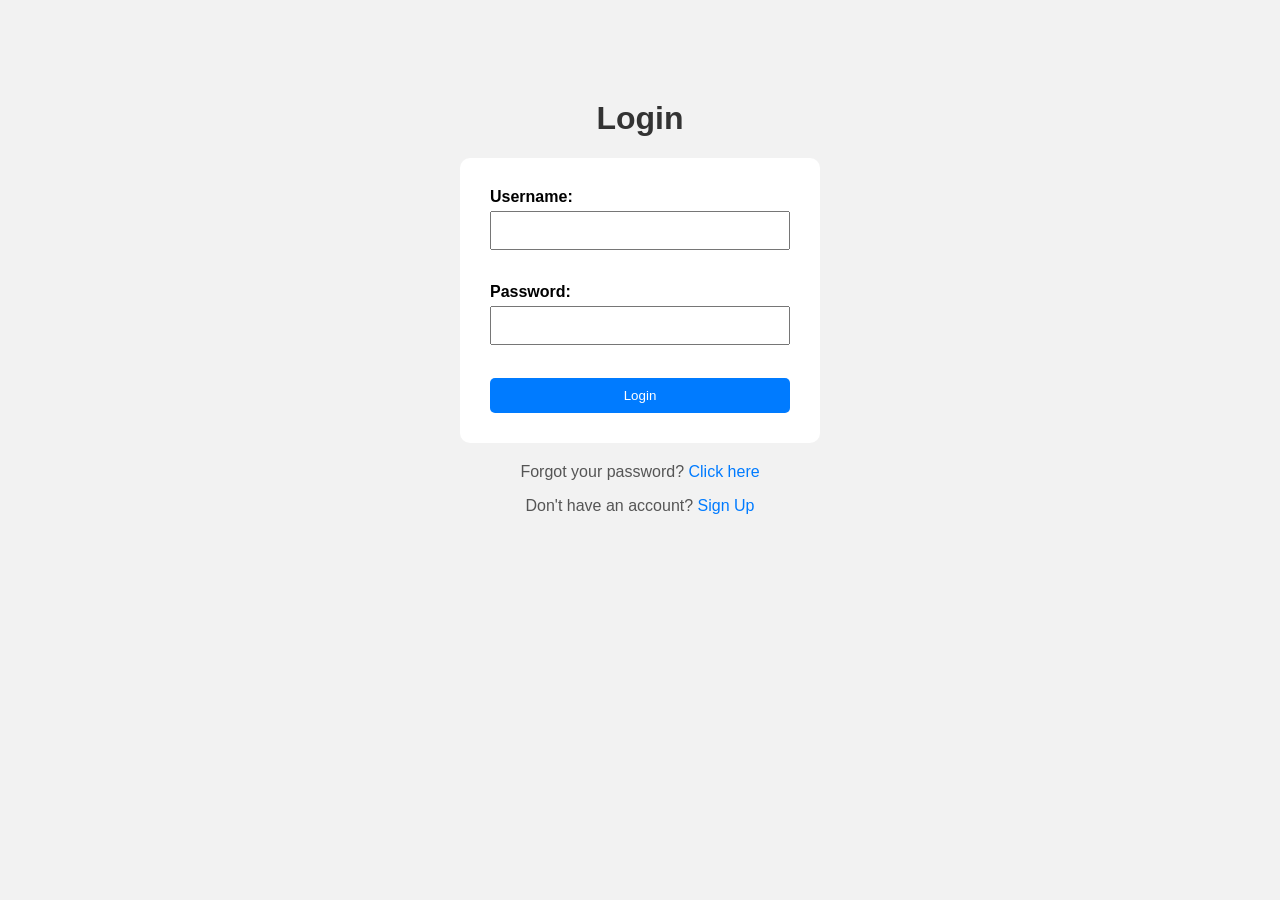
<file: index.html>
<!DOCTYPE html>
<html>
<head>
    <title>Login Page</title>
</head>
<head>
    <title>Login Page</title>
    <link rel="stylesheet" href="style.css">
</head>
<body>

    <h1>Login</h1>

    <form>

        <label for="username">Username:</label>
        <input type="text" id="username" name="username" required>

        <br><br>

        <label for="password">Password:</label>
        <input type="password" id="password" name="password" required>

        <br><br>

        <button type="submit">Login</button>

    </form>

    <p>
        Forgot your password?
        <a href="#">Click here</a>
    </p>

    <p>
        Don't have an account?
        <a href="#">Sign Up</a>
    </p>

</body>
</html>
</file>
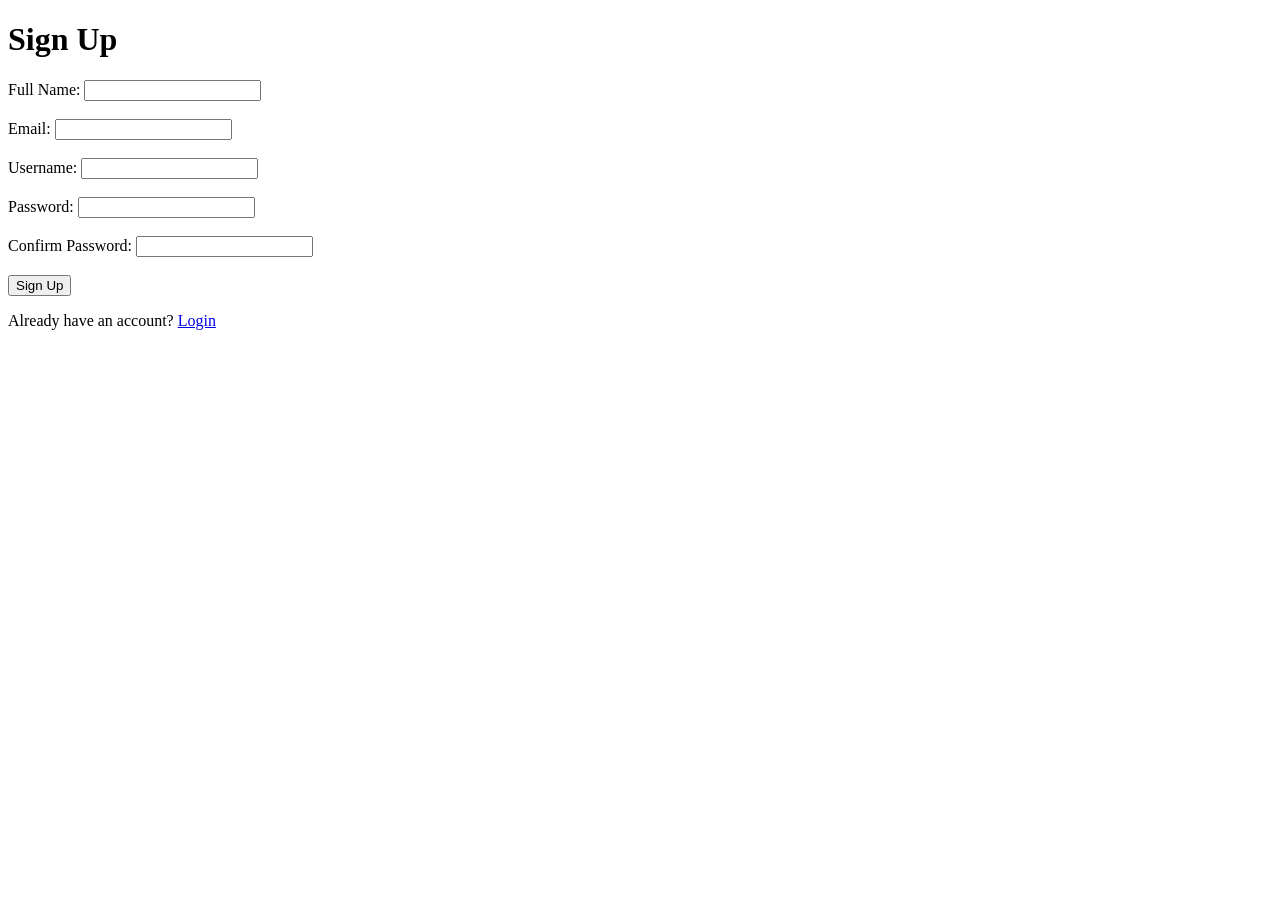
<file: signup.html>
<!DOCTYPE html>
<html>
<head>
    <title>Sign Up Page</title>
</head>

<body>

    <h1>Sign Up</h1>

    <form>

        <label for="fullname">Full Name:</label>
        <input type="text" id="fullname" name="fullname" required>

        <br><br>

        <label for="email">Email:</label>
        <input type="email" id="email" name="email" required>

        <br><br>

        <label for="username">Username:</label>
        <input type="text" id="username" name="username" required>

        <br><br>

        <label for="password">Password:</label>
        <input type="password" id="password" name="password" required>

        <br><br>

        <label for="confirm_password">Confirm Password:</label>
        <input type="password" id="confirm_password" name="confirm_password" required>

        <br><br>

        <button type="submit">Sign Up</button>

    </form>

    <p>
        Already have an account?
        <a href="login.html">Login</a>
    </p>

</body>
</html>
</file>
<file: style.css>
body {
    font-family: Arial, sans-serif;
    background-color: #f2f2f2;
    text-align: center;
    margin-top: 100px;
}

/* Login heading */
h1 {
    color: #333;
}

/* Form */
form {
    background-color: white;
    width: 300px;
    margin: 20px auto;
    padding: 30px;
    border-radius: 10px;
}

/* Labels */
label {
    display: block;
    text-align: left;
    margin-bottom: 5px;
    font-weight: bold;
}

/* Input fields */
input {
    width: 100%;
    padding: 10px;
    margin-bottom: 15px;
    box-sizing: border-box;
}

/* Login button */
button {
    width: 100%;
    padding: 10px;
    background-color: #007bff;
    color: white;
    border: none;
    border-radius: 5px;
    cursor: pointer;
}

button:hover {
    background-color: #0056b3;
}

/* Links */
a {
    color: #007bff;
    text-decoration: none;
}

a:hover {
    text-decoration: underline;
}

/* Paragraphs */
p {
    color: #555;
}
</file>
